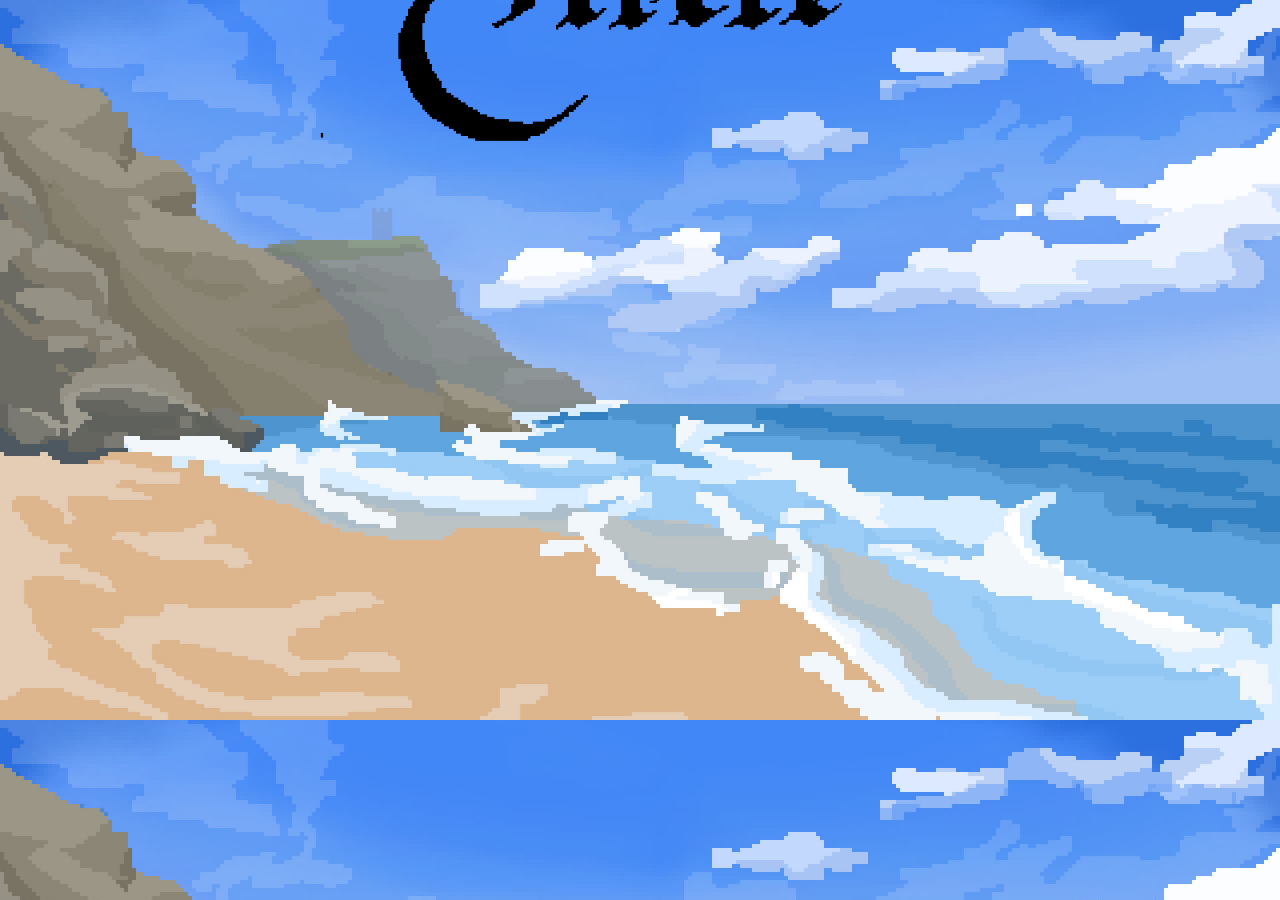
<file: CODETRANSFER/introScreen/index.html>
<!DOCTYPE html>
<html lang="en">
<head>
    <meta charset="UTF-8">
    <meta name="viewport" content="width=device-width, initial-scale=1.0">
    <title>Document</title>
    <link rel="stylesheet" href="./styles.css">
    <link href="https://fonts.googleapis.com/css2?family=VT323&display=swap" rel="stylesheet">
    <script src="https://ajax.googleapis.com/ajax/libs/jquery/3.4.1/jquery.min.js"></script>
</head>
<body> 

    <div id="overlay"></div>
    <img id="game-img" src="./img/game.png"></img>

    <img id="logo" src="./img/curseofthecircle.png" alt="">

    <div class="menu">
        <button id="main-choice" class="blink">[ NEW GAME ]</button>
        <button>[ QUIT ]</button>
    </div>

    <script src="https://cdnjs.cloudflare.com/ajax/libs/gsap/3.2.2/gsap.min.js" charset="utf-8"></script>
    <script src="./script.js"></script>
</body>
</html>
</file>
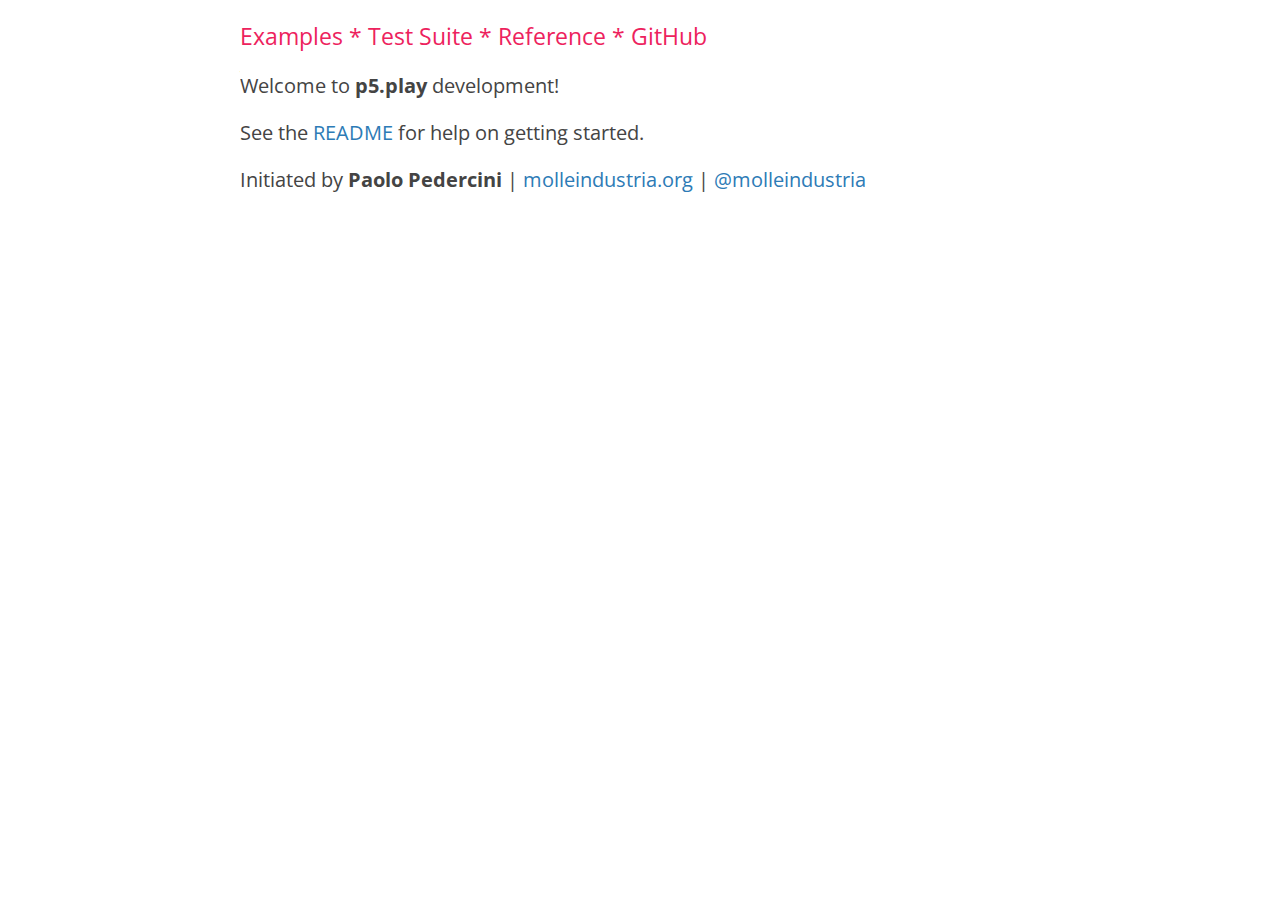
<file: p5/addons/p5.play-master/index.html>
<!DOCTYPE html>
<meta charset="utf-8">
<meta name="viewport" content="width=device-width, initial-scale=1">
<style>
body {
  max-width: 800px;
  margin: 0 auto;
  padding: 20px;
  font-family: 'Open Sans', sans-serif;
  font-size:20px;
  color: #444;
}

a:link, a:visited {
  color: #2D7BB6;
  text-decoration: none;
}

a:active, a:hover, #reference a:hover {
  color:#ED225D;
  text-decoration: none;
  padding-bottom: 0.11em;
  border-bottom: 0.11em dashed;
  border-bottom-color: #ED225D;
  transition: border-bottom 30ms linear;
}

#navMenu, #navMenu a {
  font-size:23px; 
  color: #ED225D;
}
</style>
<link href="http://fonts.googleapis.com/css?family=Open+Sans:400,600" rel="stylesheet">
<title>Welcome to p5.play development!</title>
<div id="navMenu">
  <a href="examples/">Examples</a>
  *
  <a href="test/">Test Suite</a>
  *
  <a href="docs/">Reference</a>
  *
  <a href="https://github.com/molleindustria/p5.play/">GitHub</a>
</div>  
<p>Welcome to <strong>p5.play</strong> development!</p>
<p>See the <a href="https://github.com/molleindustria/p5.play/#readme">README</a> for help on getting started.</p>
<p>
  Initiated by <strong>Paolo Pedercini</strong> | 
  <a href="http://molleindustria.org/">molleindustria.org</a> |
  <a href="https://twitter.com/molleindustria">@molleindustria</a>
</p>
</file>
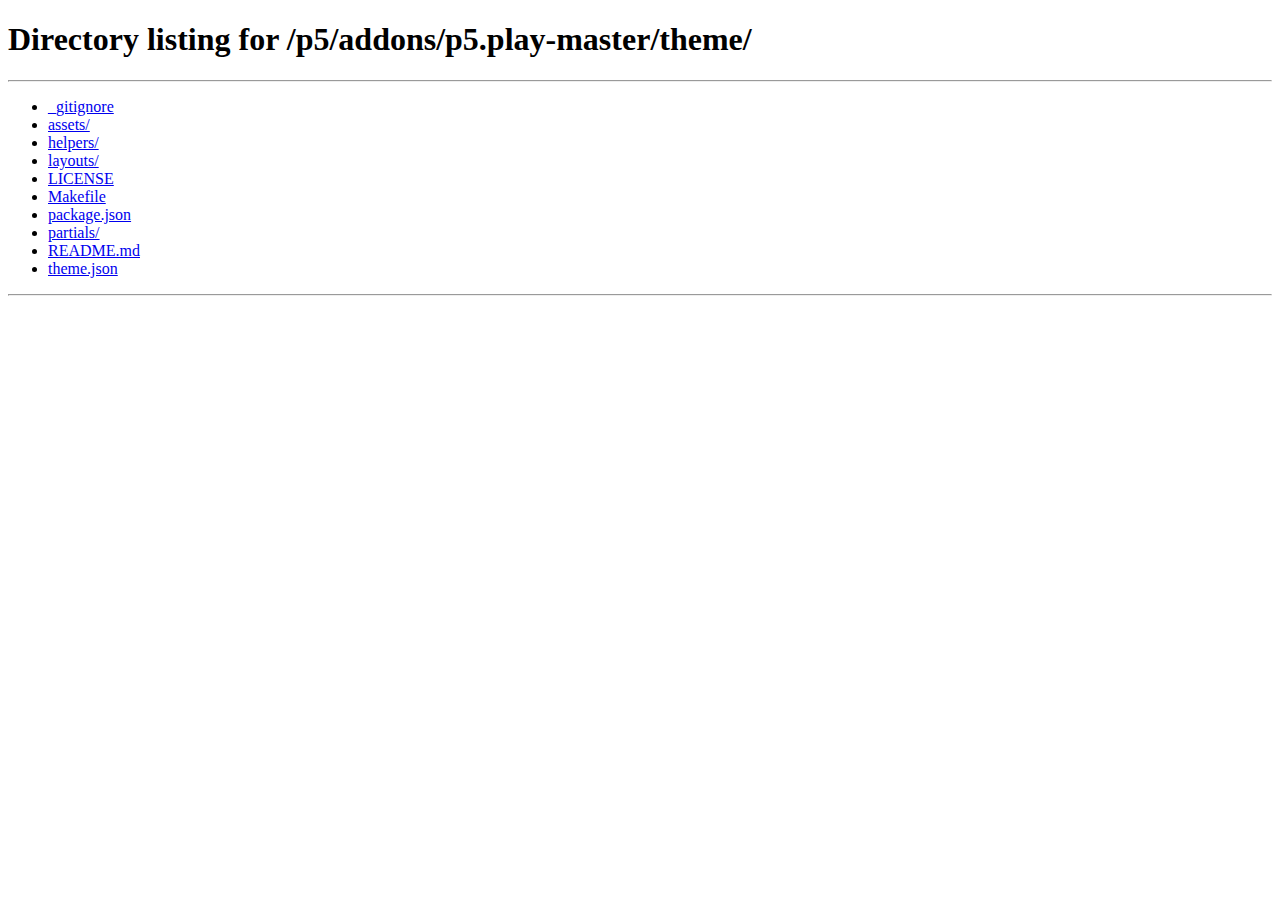
<file: p5/addons/p5.play-master/theme/assets/index.html>
<!doctype html>
<html>
    <head>
        <title>Redirector</title>
        <meta http-equiv="refresh" content="0;url=../">
    </head>
    <body>
        <a href="../">Click here to redirect</a>
    </body>
</html>
</file>
<file: CODETRANSFER/introScreen/styles.css>
body {
    background: #333;
    max-width: 100vw;
    max-height: 100vh;
    background-image: url('./img/beachlarge.jpg');
    background-size: cover;
    background-repeat: none;
}

@keyframes animateLogo {
    0% {
        transform: translateX(-50%) translateY(10px);
    }
    50% {
        transform: translateX(-50%) translateY(-10px);
    }
    100% {
        transform: translateX(-50%) translateY(10px);
    }
}

#logo {
    width: 60%;
    position: absolute;
    top: -2%;
    left: 50%;
    transform: translateX(-50%);
    /* animation: animateLogo 4s infinite ease-in-out; */
}

.animate {
    animation: animateLogo 3s infinite ease-in-out;
}

.menu {
    display: flex;
    align-items: center;
    justify-content: flex-start;
    width: 100%;
    flex-direction: column;
    position: absolute;
    bottom: 5%;
}

.menu button {
    font-family: 'VT323', monospace;
    background: none;
    font-size: 40px;
    color: #000;
    font-weight: bold;
    letter-spacing: 10px;
    border: none;
    margin: 20px 0;
    outline: none;
}

.menu button:focus {
    outline: 0;
}

.menu button:hover {
    color: red;
}

#overlay {
    position: absolute;
    top: 0;
    left: 0;
    width: 100%;
    height: 100%;
    z-index: 5;
    background: white;
    opacity: 0;
    pointer-events: none;
}

#game-img {
    position: absolute;
    top: 0;
    left: 0;
    width: 100%;
    height: 100%;
    z-index: 4;
    opacity: 0;
    pointer-events: none;
    object-fit: cover;
}
</file>
